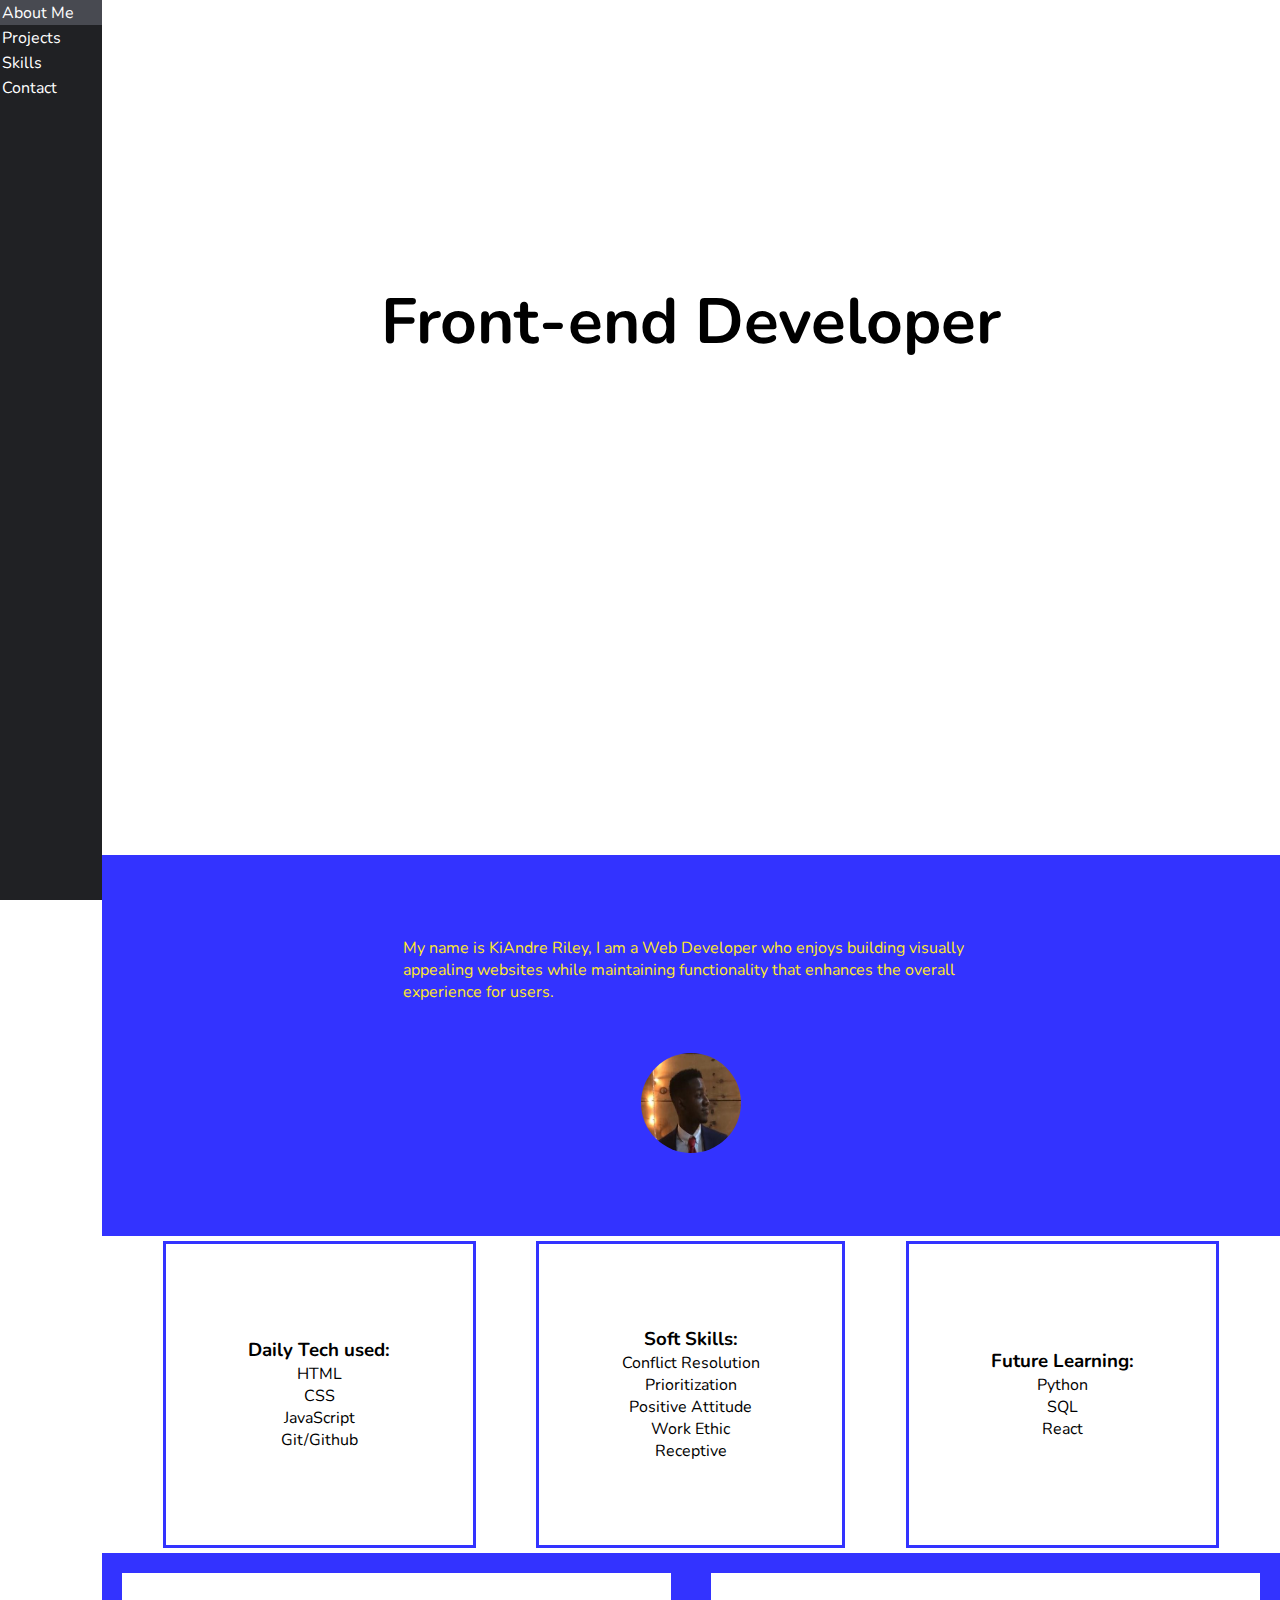
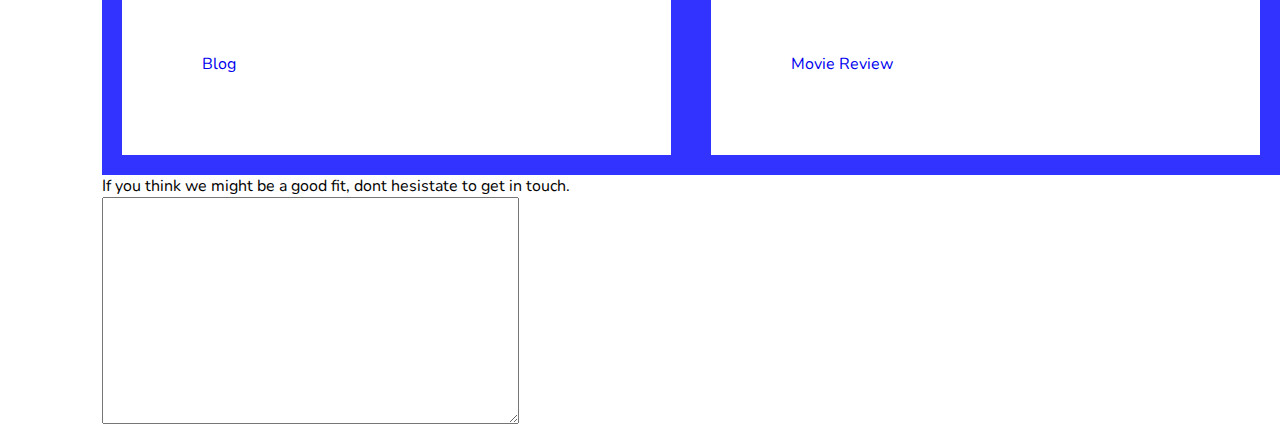
<file: index.html>
<!DOCTYPE html>
<html lang="en">
<head>
  <meta charset="UTF-8">
  <meta http-equiv="X-UA-Compatible" content="IE=edge">
  <meta name="viewport" content="width=device-width, initial-scale=1.0">
  <title>Document</title>
  <link rel="preconnect" href="https://fonts.googleapis.com">
  <link rel="preconnect" href="https://fonts.gstatic.com" crossorigin>

  <link rel="stylesheet" href="style.css">
  <link href="https://fonts.googleapis.com/css2?family=Nunito&display=swap" rel="stylesheet">
  <!-- <script src="https://cdn.jsdelivr.net/npm/@popperjs/core@2.11.6/dist/umd/popper.min.js" integrity="sha384-oBqDVmMz9ATKxIep9tiCxS/Z9fNfEXiDAYTujMAeBAsjFuCZSmKbSSUnQlmh/jp3" crossorigin="anonymous"></script>
  <script src="https://cdn.jsdelivr.net/npm/bootstrap@5.2.1/dist/js/bootstrap.min.js" integrity="sha384-7VPbUDkoPSGFnVtYi0QogXtr74QeVeeIs99Qfg5YCF+TidwNdjvaKZX19NZ/e6oz" crossorigin="anonymous"></script> -->
  <!-- MailerLite Universal -->
  <script>
    (function(w,d,e,u,f,l,n){w[f]=w[f]||function(){(w[f].q=w[f].q||[])
    .push(arguments);},l=d.createElement(e),l.async=1,l.src=u,
    n=d.getElementsByTagName(e)[0],n.parentNode.insertBefore(l,n);})
    (window,document,'script','https://assets.mailerlite.com/js/universal.js','ml');
    ml('account', '168070');
  </script>
  <!-- End MailerLite Universal -->
</head>
<body class="bg-secondary">
  
    <!-- --Side Navigation Bar-- -->
    
<!-- New Projects , Settings Profile, contact -->
  <header>
    <nav class="navigation">
      <ul class="navbar">
        <li class="nav-items"><a href="#">About Me</a></li>
        <li class="nav-items"><a href="#">Projects</a></li>
        <li class="nav-items"><a href="#">Skills</a></li>
        <li class="nav-items"><a href="#">Contact</a></li>
      </ul>
    </nav>
  </header>
  <main class="cover">
    <h1 class="eyecatcher"><span >Front-end Developer</span></h1>

  </main>
        <!-- About Me Section  -->
  <section>
    <div class="about-me">
      
      <p>
      My name is KiAndre Riley, I am a Web Developer who enjoys building visually appealing websites while maintaining functionality that enhances the overall experience for users.
      <br>
      </p>
      <img src="images/headshot.jpg" alt="" class="profile-picture">
    </div>
  
  </section>

  <section class="skills">
    <div class="tech-stack">
      <h3>Daily Tech used:</h3>
      <ul>
        <li>HTML</li>
        <li>CSS</li>
        <li>JavaScript</li>
        <li>Git/Github</li>
      </ul>
    </div>
    <div class="soft-skills">
      <h3>Soft Skills:</h3>
      <ul>
        <li>Conflict Resolution</li>
        <li>Prioritization</li>
        <li>Positive Attitude</li>
        <li>Work Ethic</li>
        <li>Receptive</li>
      </ul>
    </div>
    <div class="future-learning-goals">
      <h3>Future Learning:</h3>
      <ul>
        <li>Python</li>
        <li>SQL</li>
        <li>React</li>
      </ul>
    </div>
    
  </section>
  <!-- Projects Section  -->
  <section class="projects">
    <div><a href="#">Blog</a></div>
    <div><a href="#">Movie Review</a></div>
  </section>
  <section class="contact-form">
    <p>
      If you think we might be a good fit, dont hesistate to get in touch. 
    </p>
    <form action="">
      <label for="contact"></label>
      <textarea name="contact" id="contact" cols="50" rows="15"></textarea>
    </form>
  </section>
   
  <footer>
    
  </footer>
</body>
</html>
</file>
<file: style.css>
*{
  margin:0;
  padding:0;
}

html{
  font-family:'Nunito', sans-serif;
  box-sizing:border-box;
}


body{
  margin-left:8%;
  background-color:#fff;
}

li,a{
  text-decoration: none;
  list-style-type: none;
}


.navbar{
  display:flex;
  flex-direction:column;
  justify-content: flex-start;
  position:fixed;
  width:8%;
  height:100vh;
  background-color:#202124;
  top:0;
  left:0;
}

.nav-items{
  padding:1.5% 2%;
  color:#fff;

}

.nav-items a{
  text-decoration: none;
  color:#fff;
}

.nav-items:hover{
  cursor: pointer;
  background-color: hsl(225deg 6% 30%);
}


.cover{
  font-size: 2rem;
  width:90%;
  margin:0 auto;
  height:95vh;
  display:flex;
  flex-direction: row;
  justify-content: center;
  align-items:center;
 
  
}

.eyecatcher{
  margin-bottom:20%;
}

.about-me{
  background-color:hsl(240, 100%, 60%);
  color: #FFE82A;
  padding:7% 15%;
  display:flex;
  flex-direction: column;
  justify-content: center;
  align-items: center;
}

.about-me p{
  width:70%;
}

.about-me img{
  margin-top:50px;
  
}


.profile-picture{
  border-radius: 50%;
  width:100px;
  height:100px;
}


.skills{
  display:flex;
  flex-direction: row;
  justify-content: space-evenly;
  text-align: center;
  background-color: white;
  width:100%;
  color:black;
}

.soft-skills{
  background-color:#fff;
  color:black;
  display:flex;
  justify-content: space-between;
}

.skills div{
  border:solid hsl(240, 100%, 60%) 3px;
  padding:7%;
  margin-top:5px;
  margin-bottom:5px;
  display:flex;
  flex-direction:column;
  justify-content: center;
}

.projects{
  display:grid;
  grid-template-columns: .5fr .5fr;
  background-color: hsl(240, 100%, 60%);
  justify-content: center;
  align-items: center;
   
}

.projects div{
  background-color:white;
  padding:80px;
  margin:20px;
}
</file>
